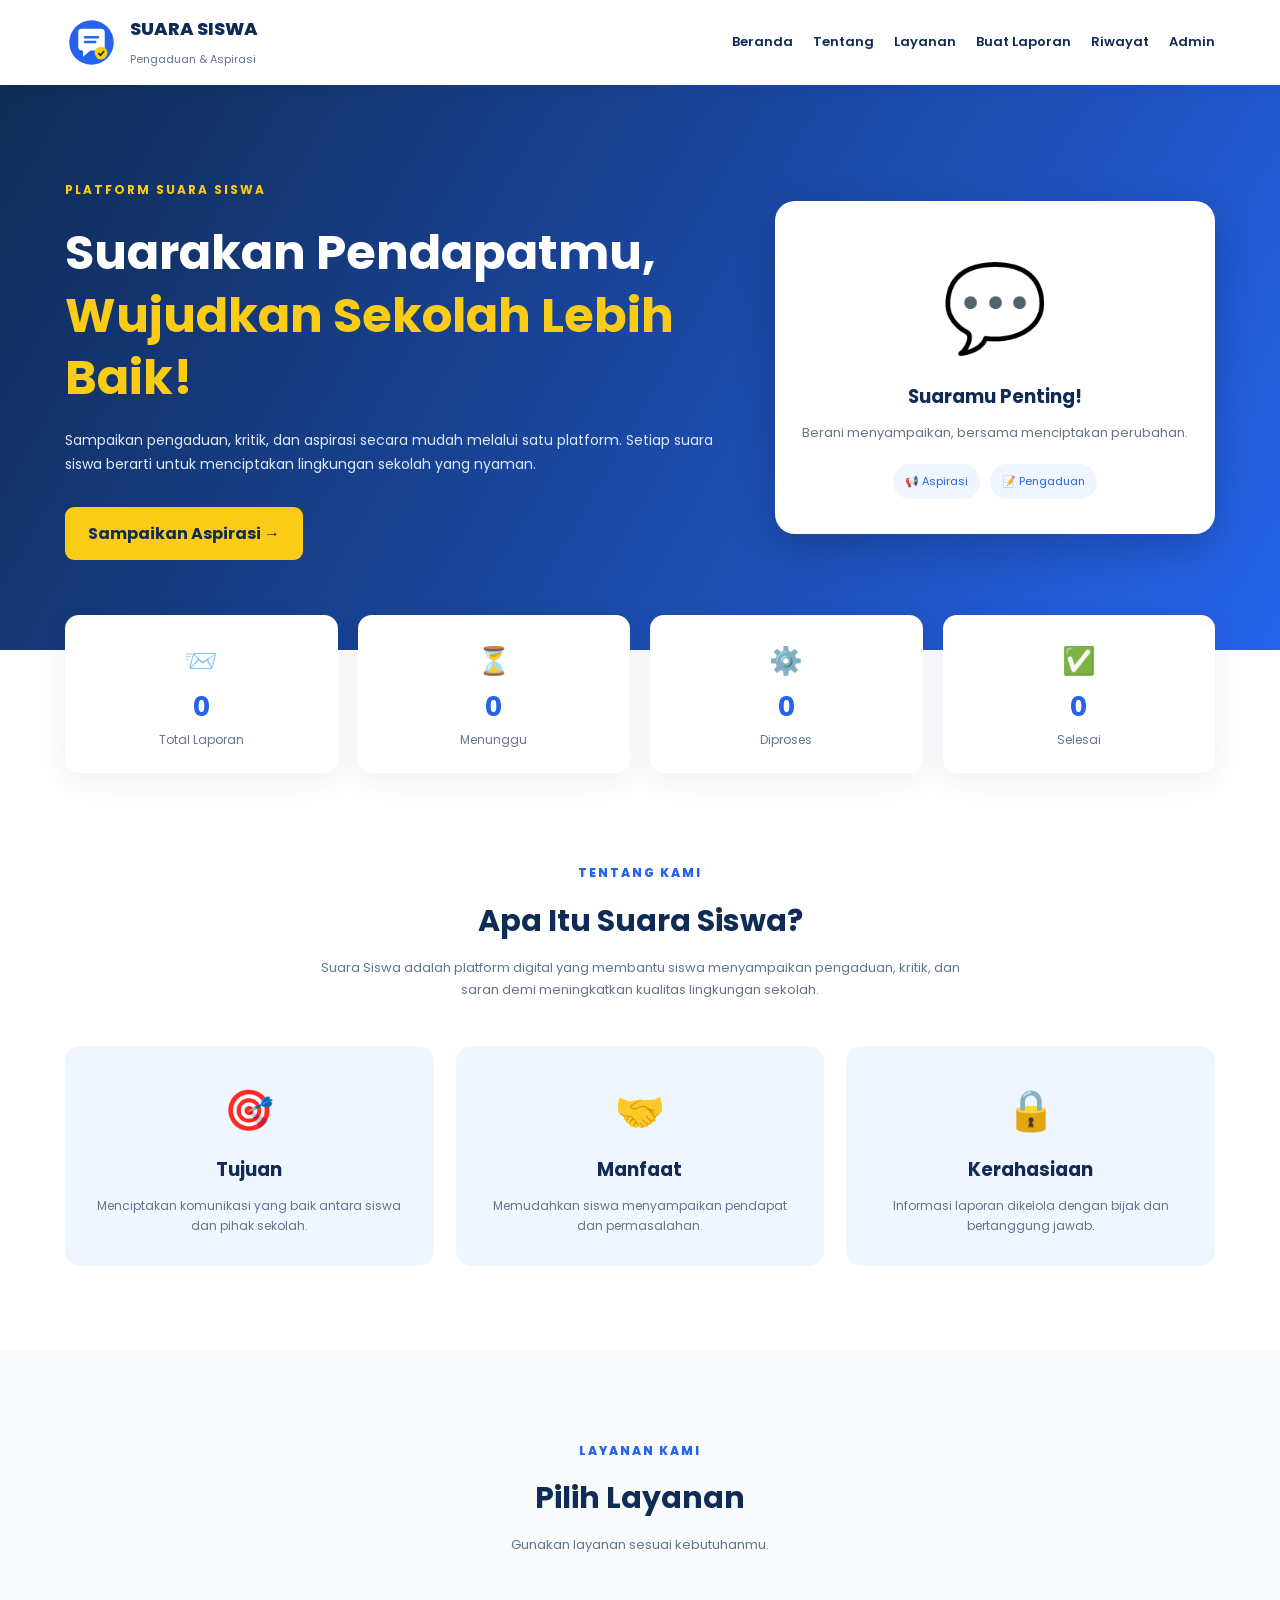
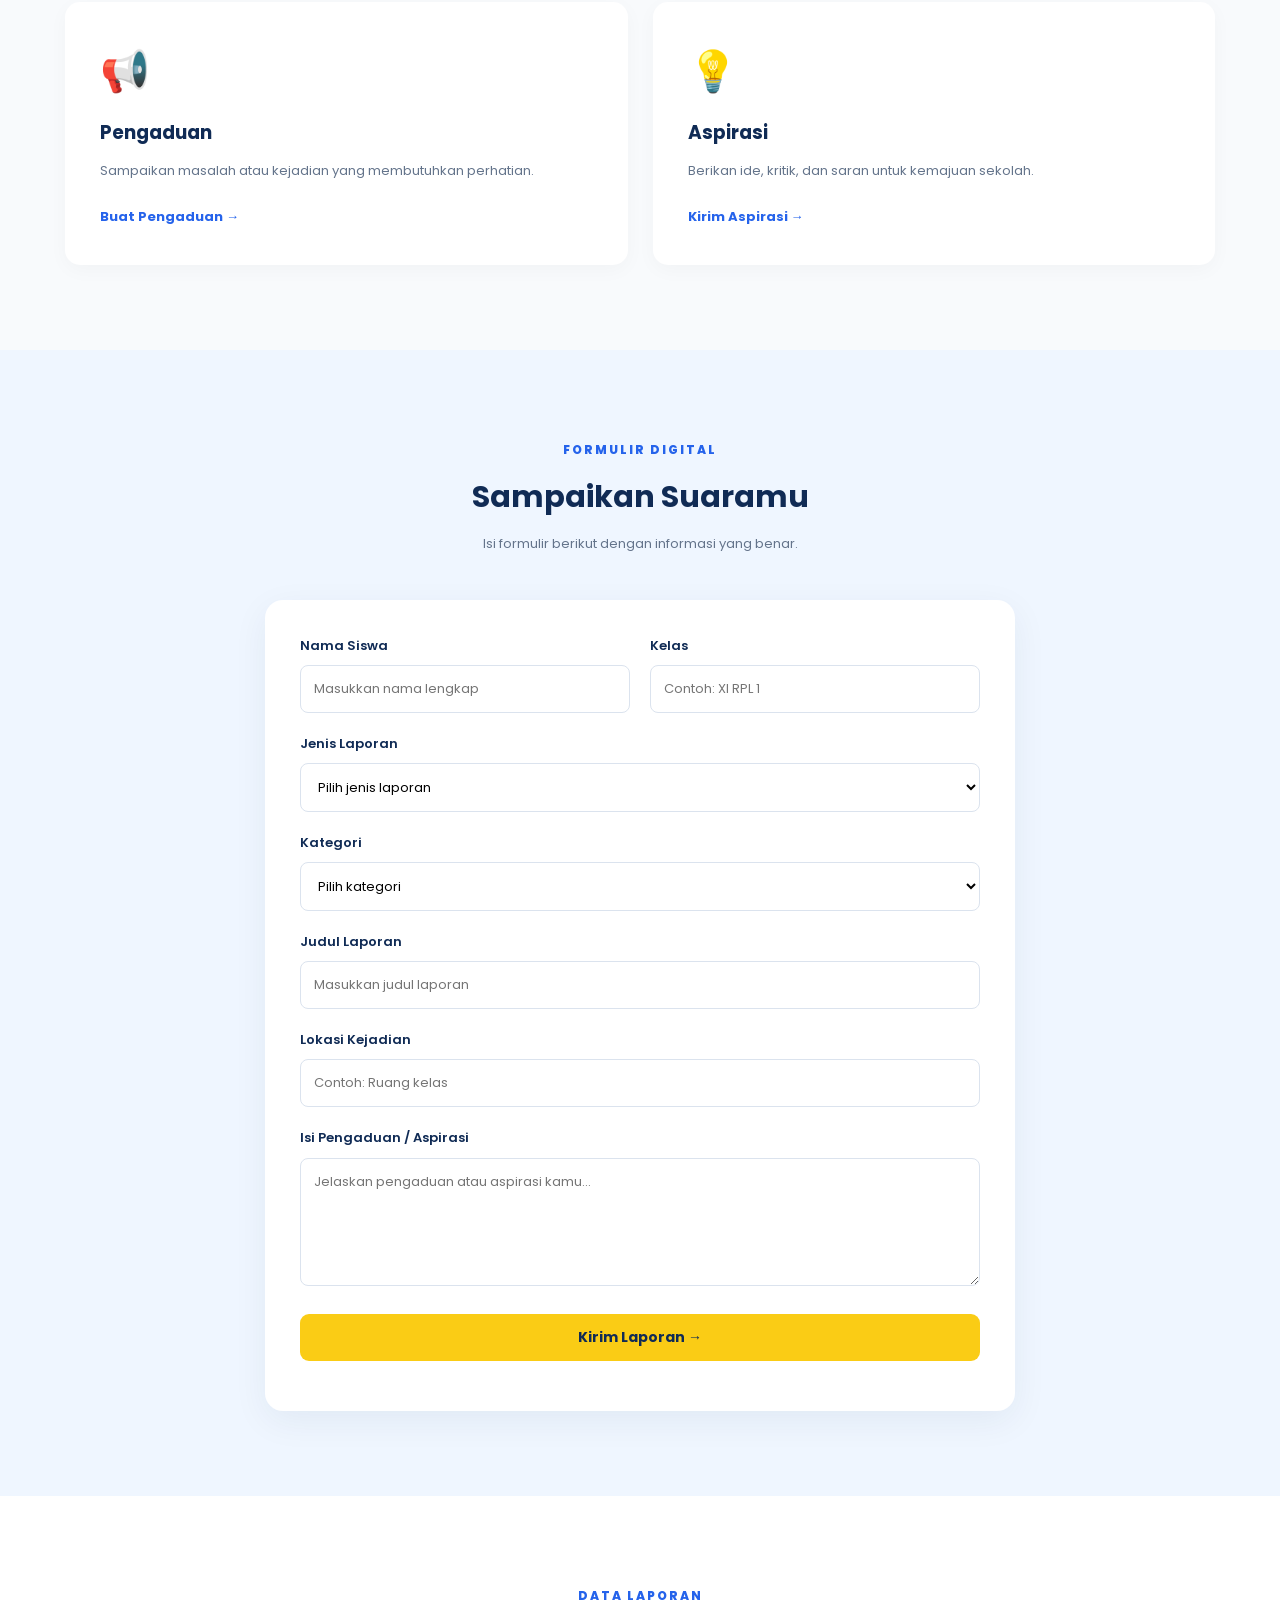
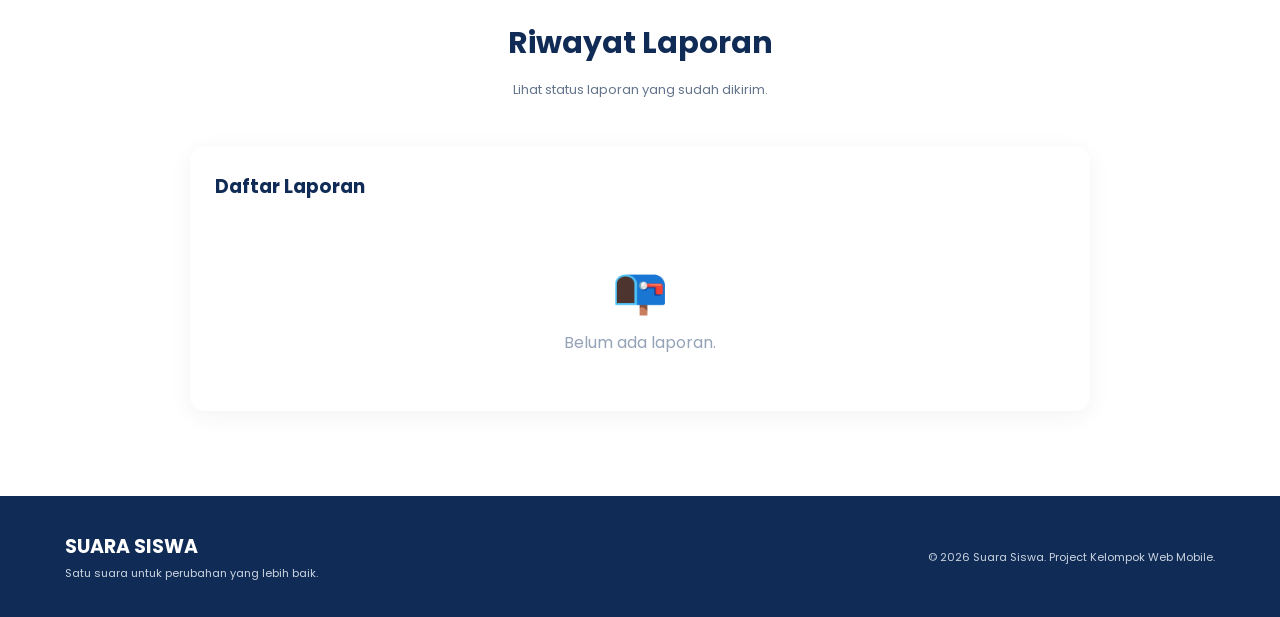
<file: index.html>
<!DOCTYPE html>
<html lang="id">
<head>
    <meta charset="UTF-8">
    <meta name="viewport" content="width=device-width, initial-scale=1.0">
    <title>Suara Siswa - Pengaduan & Aspirasi</title>
    <link rel="stylesheet" href="style.css">
</head>
<body>

<header class="header">
    <div class="container navbar">
        <a href="#" class="brand">
            <!-- LOGO SVG -->
            <svg class="logo" viewBox="0 0 100 100">
                <circle cx="50" cy="50" r="48" fill="white"/>
                <circle cx="50" cy="50" r="42" fill="#2563eb"/>
                <path d="M25 29 Q25 24 32 24 H68 Q75 24 75 31 V58 Q75 65 68 65 H48 L34 77 V65 H32 Q25 65 25 58Z" fill="white"/>
                <path d="M38 40H62 M38 49H57" stroke="#2563eb" stroke-width="5" stroke-linecap="round"/>
                <circle cx="68" cy="70" r="12" fill="#facc15"/>
                <path d="M63 70L67 74L74 66" fill="none" stroke="#102b55" stroke-width="3"/>
            </svg>

            <div>
                <h2>SUARA SISWA</h2>
                <small>Pengaduan & Aspirasi</small>
            </div>
        </a>

        <button class="menu-toggle" id="menuToggle">☰</button>

        <nav id="navigation">
            <a href="#beranda">Beranda</a>
            <a href="#tentang">Tentang</a>
            <a href="#layanan">Layanan</a>
            <a href="#pengaduan">Buat Laporan</a>
            <a href="#riwayat">Riwayat</a>
            <a href="admin.html">Admin</a>
        </nav>
    </div>
</header>

<!-- BERANDA -->
<section class="hero" id="beranda">
    <div class="container hero-content">
        <div class="hero-text">
            <span class="label">PLATFORM SUARA SISWA</span>

            <h1>
                Suarakan Pendapatmu,
                <span>Wujudkan Sekolah Lebih Baik!</span>
            </h1>

            <p>
                Sampaikan pengaduan, kritik, dan aspirasi
                secara mudah melalui satu platform.
                Setiap suara siswa berarti untuk menciptakan
                lingkungan sekolah yang nyaman.
            </p>

            <a href="#pengaduan" class="btn-primary">
                Sampaikan Aspirasi →
            </a>
        </div>

        <div class="hero-card">
            <div class="illustration">💬</div>
            <h3>Suaramu Penting!</h3>
            <p>
                Berani menyampaikan, bersama menciptakan perubahan.
            </p>
            <div class="mini-icons">
                <span>📢 Aspirasi</span>
                <span>📝 Pengaduan</span>
            </div>
        </div>
    </div>
</section>

<!-- STATISTIK -->
<section class="statistics container">
    <div class="stat-card">
        <span>📨</span>
        <h2 id="totalLaporan">0</h2>
        <p>Total Laporan</p>
    </div>

    <div class="stat-card">
        <span>⏳</span>
        <h2 id="totalMenunggu">0</h2>
        <p>Menunggu</p>
    </div>

    <div class="stat-card">
        <span>⚙️</span>
        <h2 id="totalProses">0</h2>
        <p>Diproses</p>
    </div>

    <div class="stat-card">
        <span>✅</span>
        <h2 id="totalSelesai">0</h2>
        <p>Selesai</p>
    </div>
</section>

<!-- TENTANG -->
<section class="section" id="tentang">
    <div class="container">
        <div class="section-heading">
            <span>TENTANG KAMI</span>
            <h2>Apa Itu Suara Siswa?</h2>
            <p>
                Suara Siswa adalah platform digital yang membantu
                siswa menyampaikan pengaduan, kritik, dan saran
                demi meningkatkan kualitas lingkungan sekolah.
            </p>
        </div>

        <div class="about-grid">
            <div class="about-box">
                <span>🎯</span>
                <h3>Tujuan</h3>
                <p>Menciptakan komunikasi yang baik antara siswa dan pihak sekolah.</p>
            </div>

            <div class="about-box">
                <span>🤝</span>
                <h3>Manfaat</h3>
                <p>Memudahkan siswa menyampaikan pendapat dan permasalahan.</p>
            </div>

            <div class="about-box">
                <span>🔒</span>
                <h3>Kerahasiaan</h3>
                <p>Informasi laporan dikelola dengan bijak dan bertanggung jawab.</p>
            </div>
        </div>
    </div>
</section>

<!-- LAYANAN -->
<section class="section services" id="layanan">
    <div class="container">
        <div class="section-heading">
            <span>LAYANAN KAMI</span>
            <h2>Pilih Layanan</h2>
            <p>Gunakan layanan sesuai kebutuhanmu.</p>
        </div>

        <div class="service-grid">
            <div class="service-card">
                <span>📢</span>
                <h3>Pengaduan</h3>
                <p>Sampaikan masalah atau kejadian yang membutuhkan perhatian.</p>
                <a href="#pengaduan">Buat Pengaduan →</a>
            </div>

            <div class="service-card">
                <span>💡</span>
                <h3>Aspirasi</h3>
                <p>Berikan ide, kritik, dan saran untuk kemajuan sekolah.</p>
                <a href="#pengaduan">Kirim Aspirasi →</a>
            </div>
        </div>
    </div>
</section>

<!-- FORM PENGADUAN -->
<section class="section report-section" id="pengaduan">
    <div class="container">
        <div class="section-heading">
            <span>FORMULIR DIGITAL</span>
            <h2>Sampaikan Suaramu</h2>
            <p>Isi formulir berikut dengan informasi yang benar.</p>
        </div>

        <form id="reportForm" class="report-form">

            <div class="form-row">
                <div class="form-group">
                    <label>Nama Siswa</label>
                    <input type="text" id="nama"
                        placeholder="Masukkan nama lengkap" required>
                </div>

                <div class="form-group">
                    <label>Kelas</label>
                    <input type="text" id="kelas"
                        placeholder="Contoh: XI RPL 1" required>
                </div>
            </div>

            <div class="form-group">
                <label>Jenis Laporan</label>
                <select id="jenis" required>
                    <option value="">Pilih jenis laporan</option>
                    <option>Pengaduan</option>
                    <option>Aspirasi</option>
                    <option>Kritik dan Saran</option>
                </select>
            </div>

            <div class="form-group">
                <label>Kategori</label>
                <select id="kategori" required>
                    <option value="">Pilih kategori</option>
                    <option>Fasilitas Sekolah</option>
                    <option>Kebersihan</option>
                    <option>Pembelajaran</option>
                    <option>Kedisiplinan</option>
                    <option>Lingkungan Sekolah</option>
                    <option>Lainnya</option>
                </select>
            </div>

            <div class="form-group">
                <label>Judul Laporan</label>
                <input type="text" id="judul"
                    placeholder="Masukkan judul laporan" required>
            </div>

            <div class="form-group">
                <label>Lokasi Kejadian</label>
                <input type="text" id="lokasi"
                    placeholder="Contoh: Ruang kelas">
            </div>

            <div class="form-group">
                <label>Isi Pengaduan / Aspirasi</label>
                <textarea id="isi" rows="5"
                    placeholder="Jelaskan pengaduan atau aspirasi kamu..."
                    required></textarea>
            </div>

            <button type="submit" class="btn-primary submit-btn">
                Kirim Laporan →
            </button>

            <p id="formMessage" class="form-note"></p>
        </form>
    </div>
</section>

<!-- RIWAYAT -->
<section class="section" id="riwayat">
    <div class="container">
        <div class="section-heading">
            <span>DATA LAPORAN</span>
            <h2>Riwayat Laporan</h2>
            <p>Lihat status laporan yang sudah dikirim.</p>
        </div>

        <div class="history-wrapper">
            <h3>Daftar Laporan</h3>
            <div id="historyList"></div>
        </div>
    </div>
</section>

<footer>
    <div class="container footer-content">
        <div>
            <h2>SUARA SISWA</h2>
            <p>Satu suara untuk perubahan yang lebih baik.</p>
        </div>
        <p>© 2026 Suara Siswa. Project Kelompok Web Mobile.</p>
    </div>
</footer>

<script src="script.js"></script>
</body>
</html>
</file>
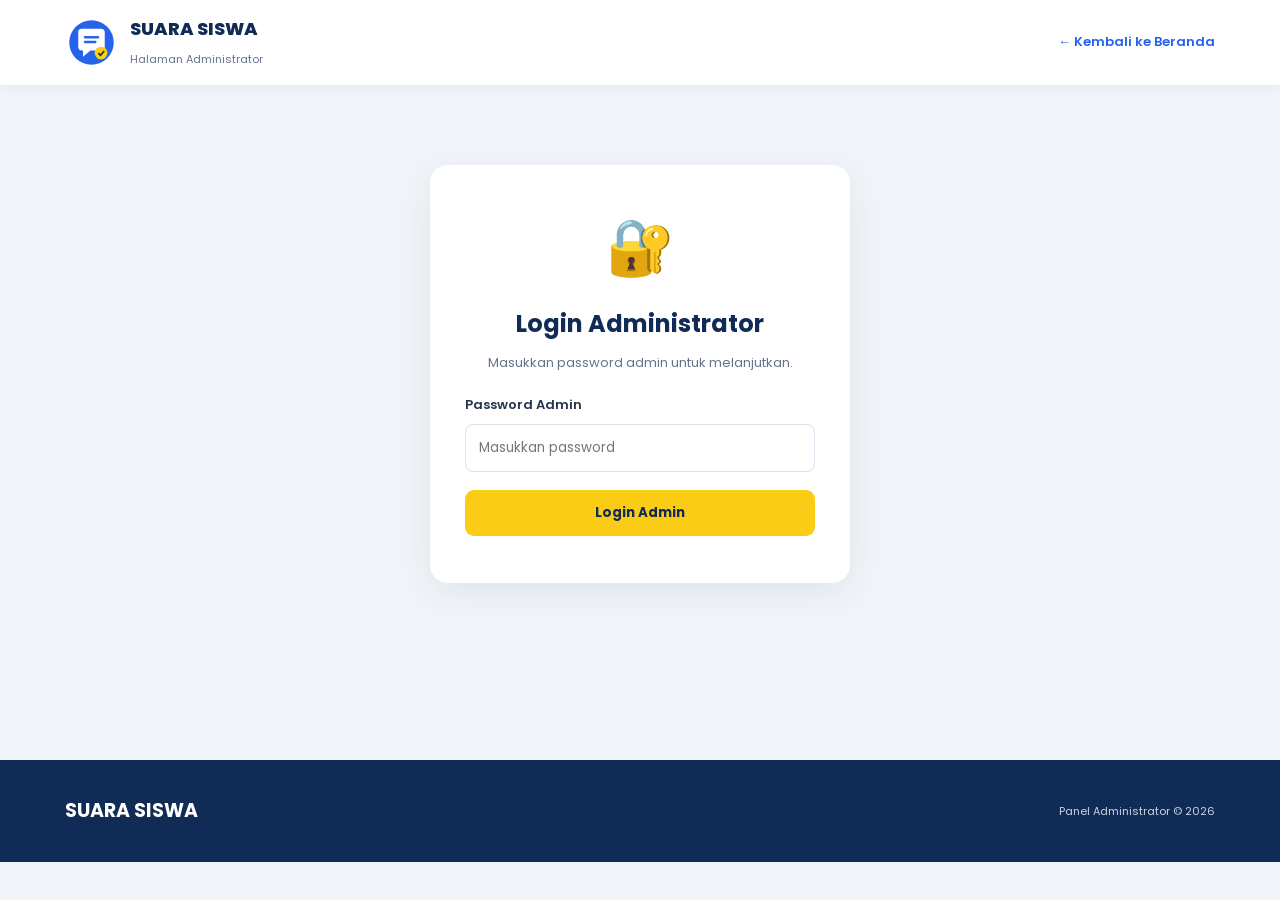
<file: admin.html>
<!DOCTYPE html>
<html lang="id">
<head>
    <meta charset="UTF-8">
    <meta name="viewport" content="width=device-width, initial-scale=1.0">
    <title>Admin | Suara Siswa</title>
    <link rel="stylesheet" href="style.css">
</head>
<body class="admin-body">

<header class="header">
    <div class="container navbar">

        <a href="index.html" class="brand">
            <svg class="logo" viewBox="0 0 100 100">
                <circle cx="50" cy="50" r="48" fill="white"/>
                <circle cx="50" cy="50" r="42" fill="#2563eb"/>
                <path d="M25 29Q25 24 32 24H68Q75 24 75 31V58Q75 65 68 65H48L34 77V65H32Q25 65 25 58Z" fill="white"/>
                <path d="M38 40H62M38 49H57" stroke="#2563eb" stroke-width="5" stroke-linecap="round"/>
                <circle cx="68" cy="70" r="12" fill="#facc15"/>
                <path d="M63 70L67 74L74 66" fill="none" stroke="#102b55" stroke-width="3"/>
            </svg>

            <div>
                <h2>SUARA SISWA</h2>
                <small>Halaman Administrator</small>
            </div>
        </a>

        <a href="index.html" class="back-link">
            ← Kembali ke Beranda
        </a>

    </div>
</header>

<main class="container admin-container">

    <!-- LOGIN ADMIN -->
    <section id="loginAdmin" class="login-card">

        <div class="admin-icon">🔐</div>

        <h2>Login Administrator</h2>

        <p>Masukkan password admin untuk melanjutkan.</p>

        <form id="loginForm">

            <label for="passwordAdmin">
                Password Admin
            </label>

            <input
                type="password"
                id="passwordAdmin"
                placeholder="Masukkan password"
                required
            >

            <button type="submit" class="btn-primary">
                Login Admin
            </button>

            <p id="loginMessage"></p>

        </form>
    </section>

    <!-- DASHBOARD ADMIN -->
    <section id="dashboardAdmin" hidden>

        <div class="admin-welcome">
            <div>
                <span class="admin-label">
                    DASHBOARD ADMIN
                </span>

                <h1>Kelola Laporan Siswa</h1>

                <p>Selamat datang, Administrator!</p>
            </div>

            <button id="logoutAdmin" class="btn-logout">
                Keluar
            </button>
        </div>

        <!-- STATISTIK ADMIN -->
        <div class="statistics admin-statistics">

            <div class="stat-card">
                <span>📨</span>
                <h2 id="adminTotal">0</h2>
                <p>Total Laporan</p>
            </div>

            <div class="stat-card">
                <span>⏳</span>
                <h2 id="adminMenunggu">0</h2>
                <p>Menunggu</p>
            </div>

            <div class="stat-card">
                <span>⚙️</span>
                <h2 id="adminProses">0</h2>
                <p>Diproses</p>
            </div>

            <div class="stat-card">
                <span>✅</span>
                <h2 id="adminSelesai">0</h2>
                <p>Selesai</p>
            </div>

        </div>

        <!-- DAFTAR LAPORAN -->
        <div class="admin-history">

            <div class="admin-history-top">
                <div>
                    <h2>Semua Laporan Siswa</h2>
                    <p>Periksa dan kelola aspirasi yang masuk.</p>
                </div>

                <button id="deleteAll" class="btn-delete">
                    🗑 Hapus Semua
                </button>
            </div>

            <div id="adminHistoryList"></div>

        </div>

    </section>

</main>

<footer>
    <div class="container footer-content">
        <h2>SUARA SISWA</h2>
        <p>Panel Administrator © 2026</p>
    </div>
</footer>

<script src="admin.js"></script>

</body>
</html>
</file>
<file: style.css>
@import url('https://fonts.googleapis.com/css2?family=Poppins:wght@400;500;600;700;800&display=swap');

:root {
    --primary: #2563eb;
    --dark: #102b55;
    --light: #eff6ff;
    --yellow: #facc15;
    --text: #26364b;
}

* {
    margin: 0;
    padding: 0;
    box-sizing: border-box;
    scroll-behavior: smooth;
}

body {
    font-family: 'Poppins', sans-serif;
    color: var(--text);
    background: white;
    line-height: 1.7;
}

.container {
    width: 90%;
    max-width: 1150px;
    margin: auto;
}

/* NAVBAR */
.header {
    background: white;
    position: sticky;
    top: 0;
    z-index: 100;
    box-shadow: 0 2px 15px #0000000d;
}

.navbar {
    min-height: 85px;
    display: flex;
    align-items: center;
    justify-content: space-between;
}

.brand {
    display: flex;
    align-items: center;
    gap: 12px;
    text-decoration: none;
    color: var(--dark);
}

.logo {
    width: 53px;
    height: 53px;
}

.brand h2 {
    font-size: 18px;
    font-weight: 800;
}

.brand small {
    color: #64748b;
    font-size: 11px;
}

nav {
    display: flex;
    gap: 20px;
    align-items: center;
}

nav a {
    text-decoration: none;
    color: var(--dark);
    font-size: 13px;
    font-weight: 600;
}

nav a:hover {
    color: var(--primary);
}

.menu-toggle {
    display: none;
    border: none;
    background: var(--primary);
    color: white;
    padding: 8px 12px;
    border-radius: 7px;
    font-size: 20px;
}

/* HERO */
.hero {
    background: linear-gradient(120deg, #102b55, #2563eb);
    color: white;
    padding: 90px 0;
}

.hero-content {
    display: grid;
    grid-template-columns: 1.5fr 1fr;
    align-items: center;
    gap: 50px;
}

.label {
    color: var(--yellow);
    font-weight: 700;
    letter-spacing: 2px;
    font-size: 12px;
}

.hero h1 {
    font-size: clamp(30px, 5vw, 48px);
    line-height: 1.3;
    margin: 20px 0;
}

.hero h1 span {
    color: var(--yellow);
    display: block;
}

.hero-text p {
    color: #dbeafe;
    font-size: 14px;
    margin-bottom: 30px;
}

.btn-primary {
    display: inline-block;
    background: var(--yellow);
    color: var(--dark);
    border: none;
    padding: 13px 23px;
    border-radius: 9px;
    font-weight: 700;
    text-decoration: none;
    cursor: pointer;
    font-family: inherit;
}

.btn-primary:hover {
    background: #ffe36a;
}

.hero-card {
    background: white;
    color: var(--dark);
    text-align: center;
    border-radius: 20px;
    padding: 35px 25px;
    box-shadow: 0 15px 40px #00000030;
}

.illustration {
    font-size: 85px;
}

.hero-card p {
    font-size: 13px;
    color: #64748b;
    margin: 10px 0 20px;
}

.mini-icons {
    display: flex;
    justify-content: center;
    gap: 10px;
    flex-wrap: wrap;
}

.mini-icons span {
    background: var(--light);
    color: var(--primary);
    padding: 8px 12px;
    border-radius: 20px;
    font-size: 11px;
}

/* STATISTIK */
.statistics {
    display: grid;
    grid-template-columns: repeat(4, 1fr);
    gap: 20px;
    margin-top: -35px;
    position: relative;
}

.stat-card {
    background: white;
    padding: 23px;
    text-align: center;
    border-radius: 14px;
    box-shadow: 0 8px 30px #102b5512;
}

.stat-card span {
    font-size: 27px;
}

.stat-card h2 {
    color: var(--primary);
    font-size: 27px;
}

.stat-card p {
    font-size: 12px;
    color: #64748b;
}

/* SECTION */
.section {
    padding: 85px 0;
}

.section-heading {
    text-align: center;
    max-width: 650px;
    margin: 0 auto 45px;
}

.section-heading span {
    color: var(--primary);
    font-size: 12px;
    font-weight: 800;
    letter-spacing: 2px;
}

.section-heading h2 {
    color: var(--dark);
    font-size: 30px;
    margin: 10px 0;
}

.section-heading p {
    color: #64748b;
    font-size: 13px;
}

/* TENTANG */
.about-grid {
    display: grid;
    grid-template-columns: repeat(3, 1fr);
    gap: 22px;
}

.about-box {
    padding: 30px;
    background: var(--light);
    border-radius: 15px;
    text-align: center;
    transition: .3s;
}

.about-box:hover,
.service-card:hover {
    transform: translateY(-5px);
}

.about-box span,
.service-card span {
    font-size: 40px;
}

.about-box h3 {
    color: var(--dark);
    margin: 10px 0;
}

.about-box p {
    font-size: 12px;
    color: #64748b;
}

/* LAYANAN */
.services {
    background: #f8fafc;
}

.service-grid {
    display: grid;
    grid-template-columns: repeat(2, 1fr);
    gap: 25px;
}

.service-card {
    background: white;
    padding: 35px;
    border-radius: 15px;
    box-shadow: 0 5px 20px #00000008;
    transition: .3s;
}

.service-card h3 {
    color: var(--dark);
    margin: 12px 0;
}

.service-card p {
    color: #64748b;
    font-size: 13px;
    margin-bottom: 20px;
}

.service-card a {
    color: var(--primary);
    font-size: 13px;
    font-weight: 700;
    text-decoration: none;
}

/* FORM */
.report-section {
    background: var(--light);
}

.report-form {
    background: white;
    max-width: 750px;
    margin: auto;
    padding: 35px;
    border-radius: 18px;
    box-shadow: 0 10px 35px #102b5510;
}

.form-row {
    display: grid;
    grid-template-columns: 1fr 1fr;
    gap: 20px;
}

.form-group {
    margin-bottom: 20px;
}

.form-group label {
    display: block;
    font-size: 13px;
    font-weight: 600;
    color: var(--dark);
    margin-bottom: 8px;
}

.form-group input,
.form-group select,
.form-group textarea {
    width: 100%;
    padding: 13px;
    border: 1px solid #dbe3ee;
    border-radius: 8px;
    outline: none;
    font-family: inherit;
    font-size: 13px;
    background: white;
}

.form-group input:focus,
.form-group select:focus,
.form-group textarea:focus {
    border-color: var(--primary);
    box-shadow: 0 0 0 3px #2563eb15;
}

.form-group textarea {
    resize: vertical;
}

.submit-btn {
    width: 100%;
    font-size: 14px;
}

.form-note {
    text-align: center;
    color: #15803d;
    font-size: 12px;
    margin-top: 15px;
}

/* RIWAYAT */
.history-wrapper {
    max-width: 900px;
    margin: auto;
    background: white;
    border-radius: 15px;
    padding: 25px;
    box-shadow: 0 5px 25px #0000000d;
}

.history-wrapper > h3 {
    color: var(--dark);
    margin-bottom: 20px;
}

.report-item {
    border: 1px solid #e2e8f0;
    padding: 18px;
    border-radius: 10px;
    margin-bottom: 12px;
    overflow-wrap: anywhere;
}

.report-item h4,
.report-item h3 {
    color: var(--dark);
    margin-bottom: 7px;
}

.report-item p {
    font-size: 12px;
    color: #64748b;
    margin: 4px 0;
}

.status {
    display: inline-block;
    margin-top: 10px;
    padding: 5px 12px;
    border-radius: 20px;
    font-size: 11px;
    font-weight: 700;
}

.status-menunggu {
    color: #92400e;
    background: #fef3c7;
}

.status-diproses {
    color: #1d4ed8;
    background: #dbeafe;
}

.status-selesai {
    color: #15803d;
    background: #dcfce7;
}

.empty-state {
    text-align: center;
    padding: 30px;
    color: #94a3b8;
}

.empty-state span {
    font-size: 45px;
}

/* FOOTER */
footer {
    background: var(--dark);
    color: white;
    padding: 35px 0;
}

.footer-content {
    display: flex;
    justify-content: space-between;
    align-items: center;
    gap: 20px;
}

.footer-content h2 {
    font-size: 19px;
}

.footer-content p {
    font-size: 11px;
    color: #cbd5e1;
}

/* HALAMAN ADMIN */
.admin-body {
    background: #f1f5f9;
    min-height: 100vh;
}

.admin-container {
    min-height: 75vh;
    padding-top: 50px;
    padding-bottom: 60px;
}

.back-link {
    text-decoration: none;
    color: var(--primary);
    font-size: 13px;
    font-weight: 600;
}

.login-card {
    background: white;
    max-width: 420px;
    margin: 30px auto;
    padding: 35px;
    border-radius: 18px;
    text-align: center;
    box-shadow: 0 10px 35px #102b5515;
}

.admin-icon {
    font-size: 55px;
    margin-bottom: 10px;
}

.login-card h2 {
    color: var(--dark);
    margin-bottom: 8px;
}

.login-card > p {
    color: #64748b;
    font-size: 13px;
    margin-bottom: 20px;
}

.login-card form {
    text-align: left;
}

.login-card label {
    display: block;
    font-size: 13px;
    font-weight: 600;
    margin-bottom: 8px;
}

.login-card input {
    width: 100%;
    padding: 13px;
    border: 1px solid #dbe3ee;
    border-radius: 8px;
    margin-bottom: 18px;
    font-family: inherit;
}

.login-card button {
    width: 100%;
}

#loginMessage {
    font-size: 12px;
    margin-top: 12px;
}

.admin-welcome {
    display: flex;
    justify-content: space-between;
    align-items: center;
    gap: 15px;
    margin-bottom: 30px;
}

.admin-label {
    color: var(--primary);
    font-size: 12px;
    font-weight: 800;
    letter-spacing: 2px;
}

.admin-welcome h1 {
    color: var(--dark);
    font-size: 28px;
    margin: 8px 0;
}

.admin-welcome p {
    color: #64748b;
    font-size: 13px;
}

.btn-logout {
    background: #fee2e2;
    color: #dc2626;
    border: none;
    border-radius: 8px;
    padding: 12px 18px;
    font-family: inherit;
    font-weight: 600;
    cursor: pointer;
}

.admin-statistics {
    margin: 0 0 35px;
}

.admin-history {
    background: white;
    padding: 25px;
    border-radius: 15px;
    box-shadow: 0 5px 25px #00000008;
}

.admin-history-top {
    display: flex;
    justify-content: space-between;
    align-items: center;
    gap: 15px;
    margin-bottom: 25px;
}

.admin-history-top h2 {
    color: var(--dark);
    font-size: 20px;
}

.admin-history-top p {
    color: #64748b;
    font-size: 12px;
}

.btn-delete,
.delete-one {
    background: #fee2e2;
    color: #dc2626;
    border: none;
    border-radius: 8px;
    padding: 10px 14px;
    font-family: inherit;
    font-size: 12px;
    font-weight: 600;
    cursor: pointer;
}

.status-select {
    display: block;
    width: 100%;
    max-width: 220px;
    padding: 10px;
    margin-top: 7px;
    border: 1px solid var(--primary);
    border-radius: 8px;
    background: var(--light);
    color: var(--dark);
    font-family: inherit;
    font-size: 13px;
    font-weight: 600;
}

.admin-status-label {
    display: block;
    font-size: 13px;
    font-weight: 700;
    color: var(--dark);
    margin-top: 15px;
}

.delete-one {
    display: block;
    margin-top: 15px;
}

.btn-delete:hover,
.delete-one:hover,
.btn-logout:hover {
    background: #fecaca;
}

[hidden] {
    display: none !important;
}

/* RESPONSIVE HP */
@media (max-width: 768px) {
    .navbar {
        min-height: 75px;
    }

    .menu-toggle {
        display: block;
    }

    nav {
        display: none;
        position: absolute;
        top: 75px;
        left: 0;
        width: 100%;
        background: white;
        padding: 20px;
        flex-direction: column;
        align-items: flex-start;
        gap: 18px;
        box-shadow: 0 10px 15px #00000010;
    }

    nav.active {
        display: flex;
    }

    .hero {
        padding: 60px 0;
    }

    .hero-content {
        grid-template-columns: 1fr;
        gap: 35px;
    }

    .statistics {
        grid-template-columns: repeat(2, 1fr);
        gap: 12px;
    }

    .about-grid,
    .service-grid {
        grid-template-columns: 1fr;
    }

    .section {
        padding: 60px 0;
    }

    .section-heading h2 {
        font-size: 25px;
    }

    .report-form {
        padding: 22px;
    }

    .form-row {
        grid-template-columns: 1fr;
        gap: 0;
    }

    .footer-content {
        flex-direction: column;
        text-align: center;
    }
}

@media (max-width: 600px) {
    .admin-welcome {
        align-items: flex-start;
    }

    .admin-welcome h1 {
        font-size: 21px;
    }

    .admin-history {
        padding: 15px;
    }

    .admin-history-top {
        align-items: flex-start;
        flex-direction: column;
    }

    .admin-statistics {
        grid-template-columns: repeat(2, 1fr);
    }

    .login-card {
        padding: 25px 20px;
    }
}
</file>
